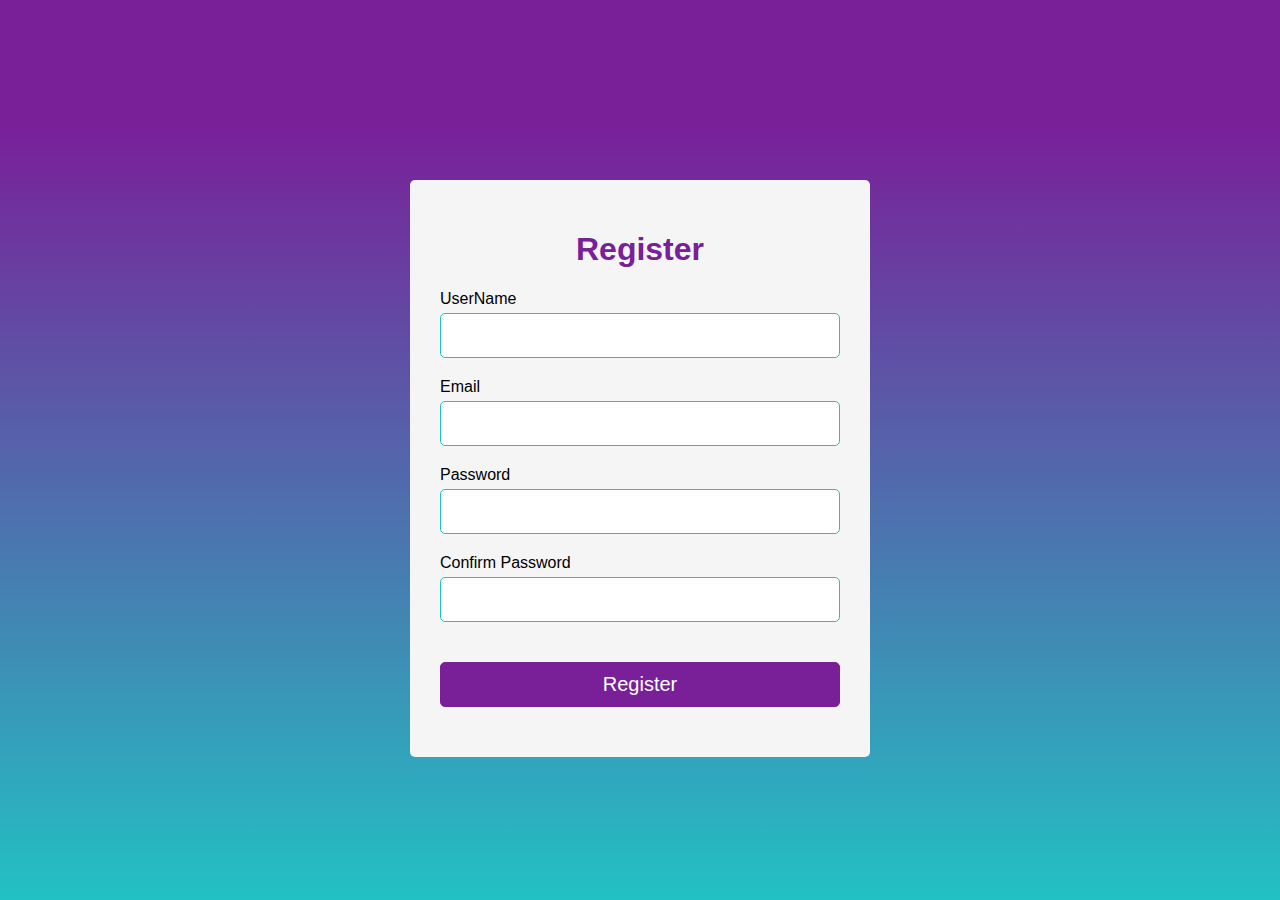
<file: form_validation/index.html>
<!DOCTYPE html>
<html lang="en">
<head>
    <meta charset="UTF-8">
    <meta http-equiv="X-UA-Compatible" content="IE=edge">
    <meta name="viewport" content="width=device-width, initial-scale=1.0">
    <link rel="stylesheet" href="style.css">
    <script src="script.js" defer></script>
    <title>Register</title>
</head>
<body>
    <div class="container">
        <form action="" id="form">
            <h1>Register</h1>
            <div class="input-group">
                <label for="username">UserName </label>
                <input type="text" id="username" name="username">
                <div class="error"></div>
            </div>
            <div class="input-group">
                <label for="email">Email</label>
                <input type="text" id="email" name="email" >
                <div class="error"></div>
            </div>
            <div class="input-group">
                <label for="password">Password</label>
                <input type="password" id="password" name="password">
                <div class="error"></div>
            </div>
            <div class="input-group">
                <label for="cpassword">Confirm Password</label>
                <input type="password" id="cpassword" name="cpassword">
                <div class="error"></div>
            </div>
            <button type="submit">Register</button>
        </form>
    </div>
</body>
</html>
</file>
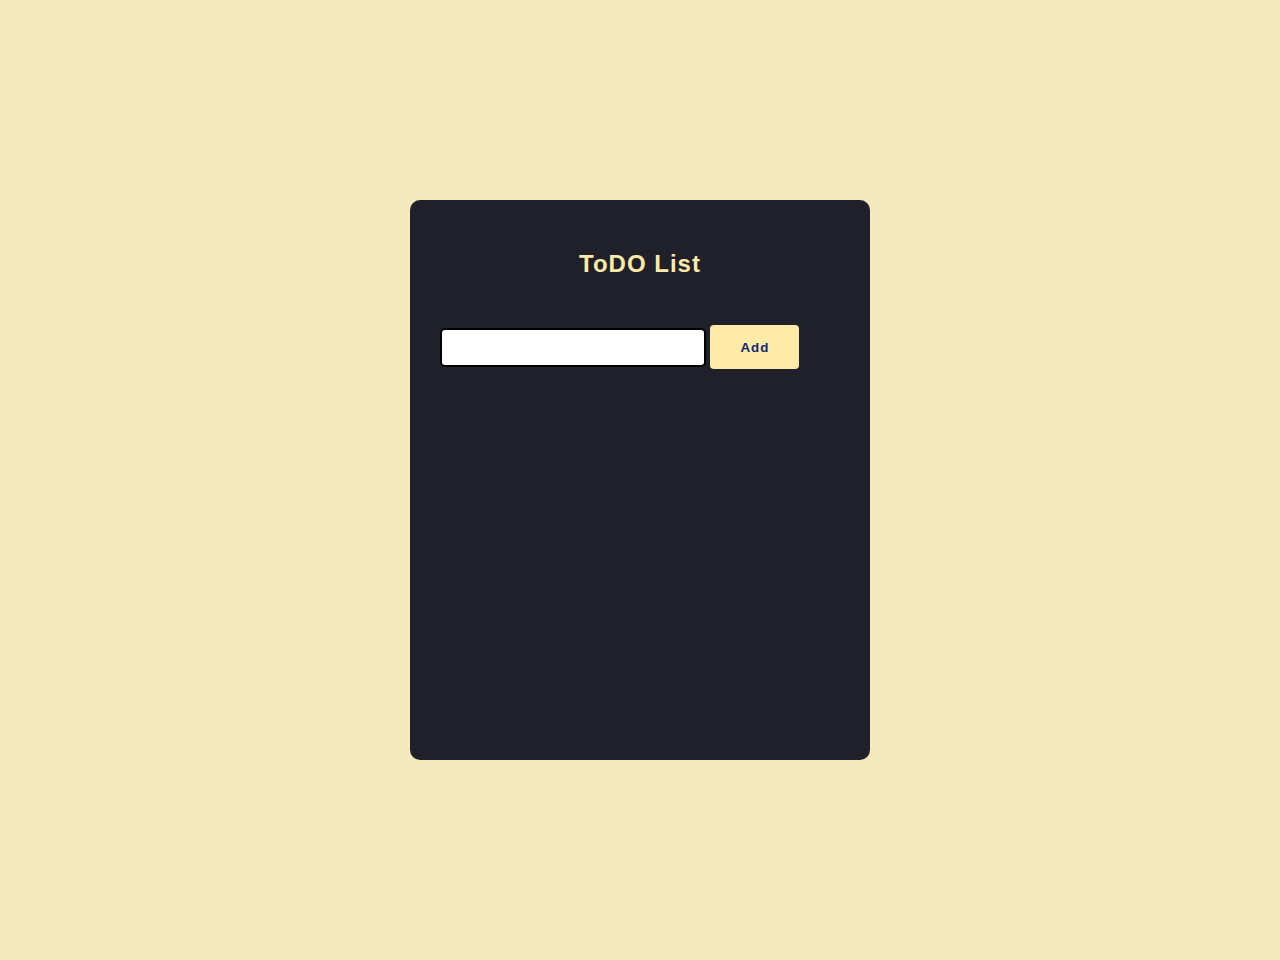
<file: To_do_list/index.html>
<!DOCTYPE html>
<html lang="en">
<head>
    <meta charset="UTF-8">
    <meta http-equiv="X-UA-Compatible" content="IE=edge">
    <meta name="viewport" content="width=device-width, initial-scale=1.0">
    <link rel="stylesheet" href="style.css">
    <title>ToDO List</title>
</head>
<body>
    <div id="wrapper">
        <h2>ToDO List</h2>
        <input type="text" id="input">
        <button id="add">Add</button>
        <div id="todoList">

        </div>
    </div>
    <script src="script.js"></script>
</body>
</html>
</file>
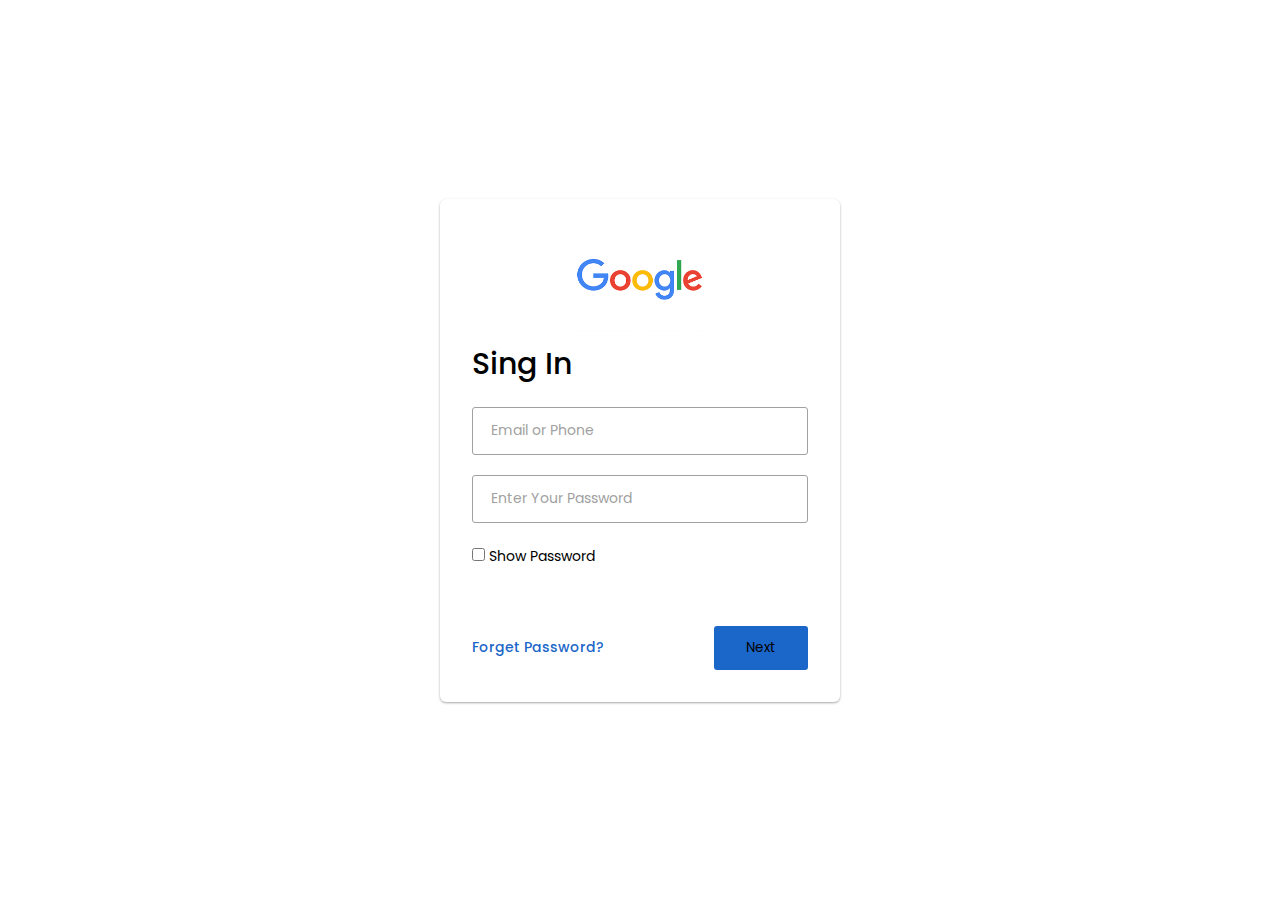
<file: google_login_form/index1.html>
<!DOCTYPE html>
<html lang="en">
<head>

    <meta charset="UTF-8">
    <meta name="viewport" content="width=device-width, initial-scale=1.0">
    <title>Google login</title>
    <link rel="stylesheet" href="style1.css">
</head>
<body>
    <div class="box" >
     <form action="#" class="from">
        <img src="image/logo.png" alt=""height="100">
        <h1 class="from-title">Sing In</h1>
        <div class="from-group">
            <input type="text" class="from-control"  required>
            <label for="" class="from-lable">Email or Phone</label>
        </div>
        <div class="from-group">
            <input type="password" class="from-control" id="textpassword" required>
            <label for="" class="from-lable">Enter Your Password</label>
        </div>
        <div class="from-group">
            <label for="" class="showlable">
            <input type="checkbox" id="show">
            Show Password
        </label>
        </div>
        <div class="bottom-box">
            <a href="#">Forget Password?</a>
            <button class="from-button">Next</button>
        </div>
     </form>
    </div>
    <script src="script1.js">

    </script>
</body>
</html>
</file>
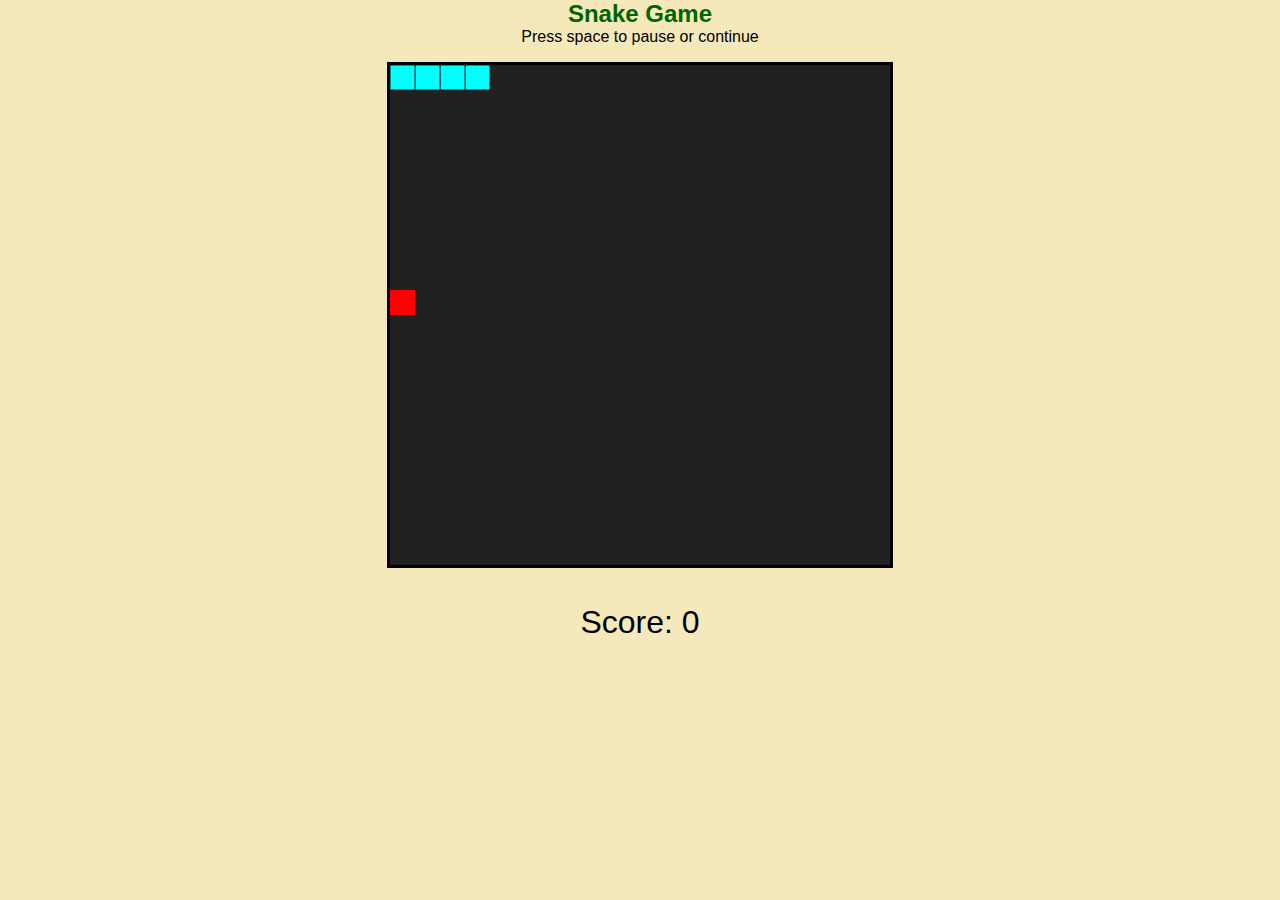
<file: snake_game/snake.html>
<!DOCTYPE html>
<html lang="en">
<head>
    <meta charset="UTF-8">
    <meta http-equiv="X-UA-Compatible" content="IE=edge">
    <meta name="viewport" content="width=device-width, initial-scale=1.0">
    <link rel="stylesheet" href="snake.css">
    <script src="snake.js" defer></script>
    <title>Snake Game</title>
</head>
<body>
    <h2>Snake Game</h2>
    <div id="msg">Press space to pause or continue</div>
    <div id="container">
        <canvas id="gameBoard" width="500" height="500"></canvas>
        <div id="score">Score: <span id="scoreVal">0</span></div>
    </div>
</body>
</html>
</file>
<file: form_validation/style.css>
body{
    background: rgb(34,193,195);
    background: linear-gradient(0deg, rgba(34,193,195,1) 0%, rgba(121,32,153,1) 86%);
    background-attachment: fixed;
    margin:0;
    font-family: 'Poppins', sans-serif; 
}

#form{
    width:400px;
    margin:20vh auto 0 auto;
    background-color: whitesmoke;
    border-radius: 5px;
    padding:30px;
}

h1{
    text-align: center;
    color:#792099;
}

#form button{
    background-color: #792099;
    color:white;
    border: 1px solid #792099;
    border-radius: 5px;
    padding:10px;
    margin:20px 0px;
    cursor:pointer;
    font-size:20px;
    width:100%;
}

.input-group{
    display:flex;
    flex-direction: column;
    margin-bottom: 15px;
}

.input-group input{
    border-radius: 5px;
    font-size:20px;
    margin-top:5px;
    padding:10px;
    border:1px solid rgb(34,193,195) ;
}

.input-group input:focus{
    outline:0;
}

.input-group .error{
    color:rgb(242, 18, 18);
    font-size:16px;
    margin-top: 5px;
}

.input-group.success input{
    border-color: #0cc477;
}

.input-group.error input{
    border-color:rgb(206, 67, 67);
}
</file>
<file: To_do_list/style.css>
html,
body{
   margin: 0;
   font-family: 'Poppins', sans-serif;
   background-color:#f5e8ba;
}

#wrapper h2{
    display:flex;
    justify-content: center;
    
}

h2{
    color:#ffeba7;
    letter-spacing: 1px;
}
input{
    border-radius: 5px;
    border: 2px solid black ;
    margin-top:30px;
    height:2.5em;
    width:250px;
    padding-left:10px;
}

input:active{
    border:none;
}
#wrapper{
    height:500px;
    width:400px;
    margin:200px auto;
    background-color:#1f2029;
    border-radius:10px;
    padding:30px;
}

button{
    margin-top:20px;
    background-color:#ffeba7;
    border-radius: 4px;
    height: 44px;
    font-weight: 600;
    padding: 0 30px;
    letter-spacing: 1px;
    border: none;
    color: #102770;
}

button:hover{
    cursor:pointer;
}
#todoList{
    color:white;
    font-size:28px;  
    margin-top:10px; 
}

#todoList p{
  margin:10px 0px;
}

#todoList p:hover{
  cursor: pointer;
}
</file>
<file: google_login_form/style1.css>
@import url('https://fonts.googleapis.com/css2?family=Poppins:wghts@300;400;500;700&display=swap');
*{
    padding:0;
    margin: 0;
    box-sizing: border-box;
    font-family: "Poppins",sans-serif;
}
.box{
    height:100vh;
    display: flex;
    justify-content:center;
    align-items: center;
   user-select: none;
}
.from{

    width: 400px;
    min-height:400px;
    padding: 32px;
    border-radius:6px;
    box-shadow: rgba(0, 0, 0, 0.12) 0px 1px 3px, rgba(0, 0, 0, 0.24) 0px 1px 2px;
}
.from img{
    display: block;
    margin:auto;
}
.from-title{
    font-weight:500;
    margin-top: 10px;
    margin-bottom :20px;
    font-size: 30px;
    
}
.from-group{
    height: 48px;
  
    margin-bottom: 20px;
    position: relative;
}
.from-control{
  position:absolute;
  top:0;
  left:0;
  width:100%;
  height:100%;
  background:none;
  border:1px solid #a1a1a1;
  outline: none;
  padding: 16px;
  border-radius: 3px;
  z-index: 1;
}
.from-lable{
  position: absolute;
  left: 13px;
  top: 13px;
  color: #a1a1a1;
  background-color: white;
  background-color: white;
  padding: 0 6px;
  font-size: 14px;
  transition: .3s;
}
.from-control:focus+.from-lable{
    top: -10px;
    z-index: 10;
    color: #1b66c9;
    font-weight: 500;
}
.from-control:focus{
    border: 2px solid #1b66c9;
}
.from-control:not(:focus):valid+label{
    top: -10px;
    z-index: 10;
}
.showlable{
    font-size: 14px;
}
.bottom-box{
    display: flex;
    justify-content: space-between;
    align-items: center;
    margin-top: 35px;
}
.bottom-box a{
    color: #1b66c9;
    text-decoration: none;
    font-size: 14px;
    font-weight: 500;
}
.from-button{
    display: block;
    padding:12px 32px;
    border: none;
    background-color:#1b66c9;
    border-radius: 3px;
    cursor: pointer;
    transition: .3s;
}
.from-button:hover{
    box-shadow: 0 10px 36px rgba(0,0,0.15);
}
</file>
<file: snake_game/snake.css>
*{
    margin:0;
    padding:0;
    font-family: 'Gill Sans', 'Gill Sans MT', Calibri, 'Trebuchet MS', sans-serif;
    background-color: #f5e8ba;
    text-align: center;
}

h2{
    color:darkgreen;
}

#msg{   
    margin-bottom: 1em;
}

#gameBoard{
    border:3px solid;
}

#score{
    margin-top: 1em;
    font-size:2em;
}
</file>
